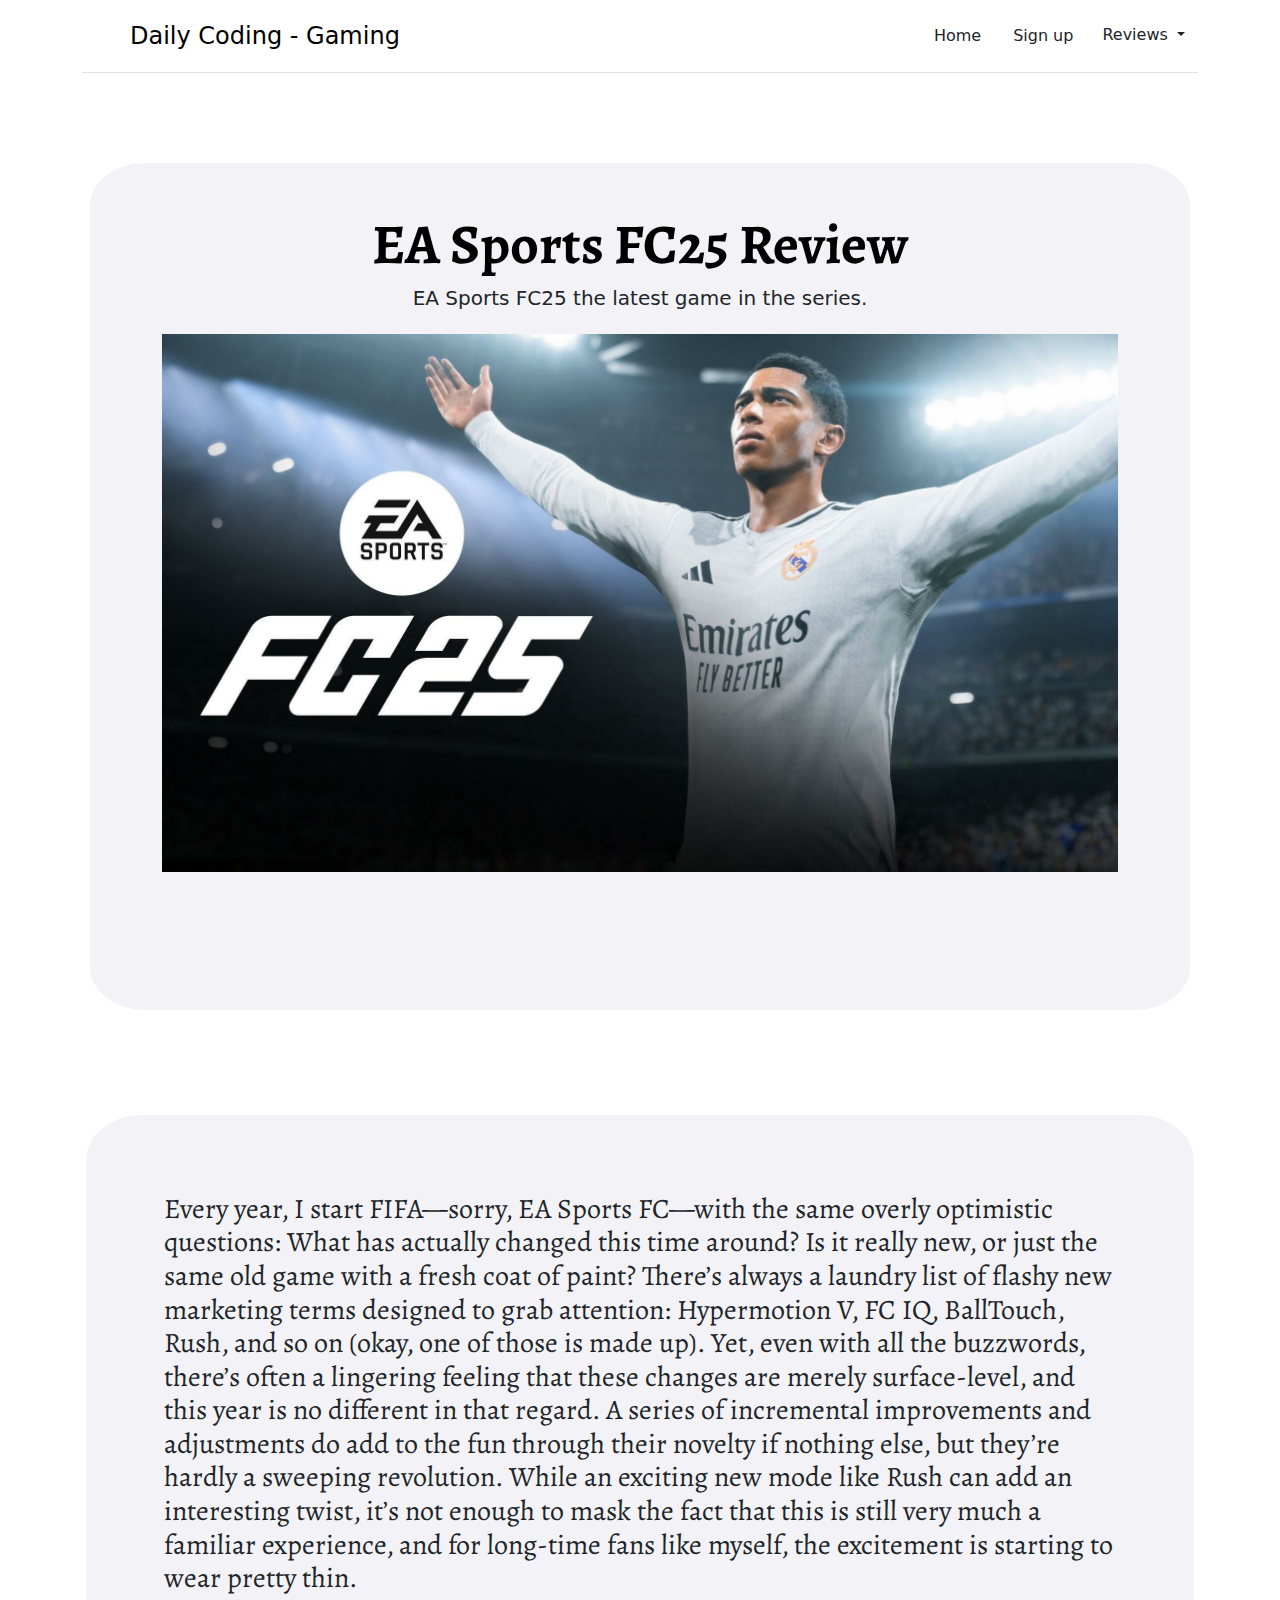
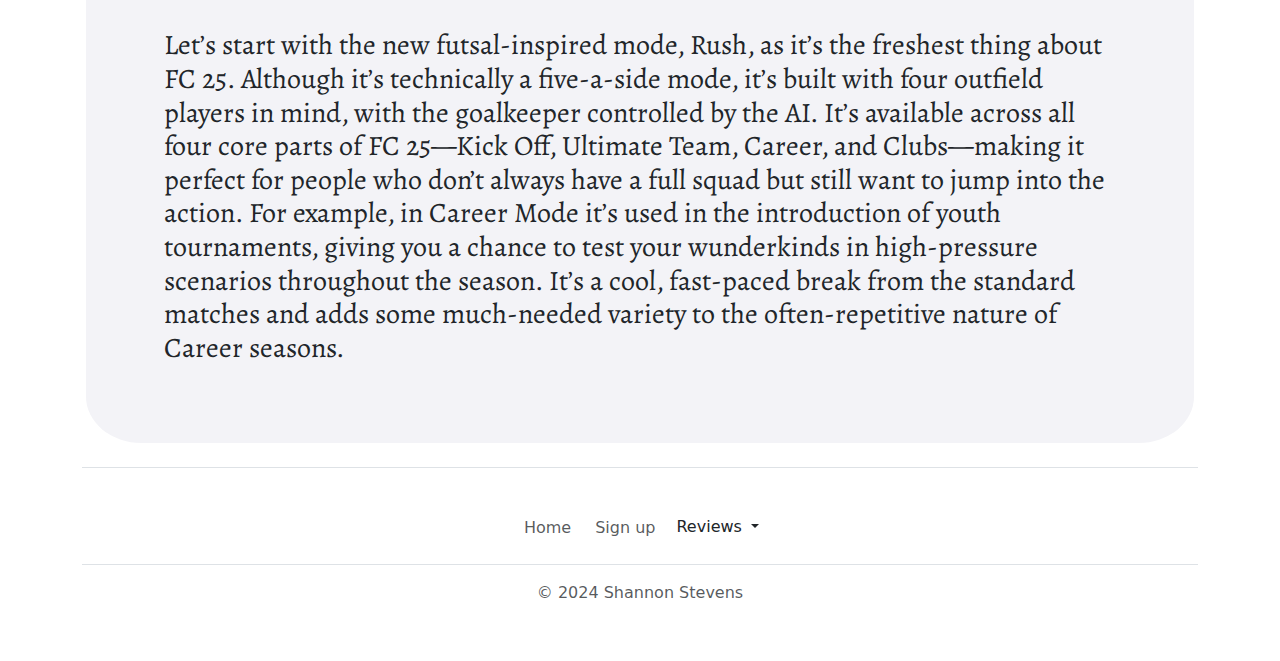
<file: fc25.html>
<!DOCTYPE html>
<html lang="en">
<head>
    <meta charset="UTF-8">
    <meta name="viewport" content="width=device-width, initial-scale=1.0">
    <title>EA Sports FC25</title>
    <link href="https://cdn.jsdelivr.net/npm/bootstrap@5.3.3/dist/css/bootstrap.min.css" 
    rel="stylesheet" integrity="sha384-QWTKZyjpPEjISv5WaRU9OFeRpok6YctnYmDr5pNlyT2bRjXh0JMhjY6hW+ALEwIH" 
    crossorigin="anonymous">
    <link rel="preconnect" href="https://fonts.googleapis.com">
    <link rel="preconnect" href="https://fonts.gstatic.com" crossorigin>
    <link href="https://fonts.googleapis.com/css2?family=Alegreya&display=swap" rel="stylesheet">
    <link rel="stylesheet" href="./style.css">
</head>
<body>
    <section id="title" class="title">
        <div class="container">
            <header class="d-flex flex-wrap justify-content-center py-3 mb-4 border-bottom ">
              <a href="#" class="d-flex align-items-center mb-3 mb-md-0 me-md-auto link-body-emphasis text-decoration-none">
                <svg class="bi me-2" width="40" height="32"><use xlink:href="#bootstrap"></use></svg>
                <span class="fs-4">Daily Coding - Gaming</span>
              </a>
              <ul class="nav nav-pills " class="buttons">
                <li class="nav-item"><a href="index.html" class="nav-link text-dark">Home</a></li>
                <li class="nav-item"><a href="./signup.html" class="nav-link text-dark">Sign up</a></li>
                <li class="nav-item dropdown">
                  <div class="dropdown">
                    <button class="btn btn dropdown-toggle" type="button" data-bs-toggle="dropdown" aria-expanded="false">
                      Reviews
                    </button>
                    <ul class="dropdown-menu">
                      <li><a class="dropdown-item" href="./ops.html">black ops 6 </a></li>
                      <li><a class="dropdown-item" href="./horizon.html">Horizon Zero Dawn</a></li>
                      <li><a class="dropdown-item" href="./silent.html">Silent Hill 2</a></li>
                      <li><a class="dropdown-item" href="./turismo.html">Gran Turismo 7</a></li>
                      <li><a class="dropdown-item" href="./fc25.html">EA Sports FC25</a></li>
                      <li><a class="dropdown-item" href="./boulder.html">Baldurs Gate 3</a></li>
                    </ul>
                  </div>
              </ul>
            </header>
          </div>
    </section>
    <section class="top">
        <div class="px-4 pt-5 my-5 text-center">
            <h1 class="display-4 fw-bold text-body-emphasis">EA Sports FC25 Review</h1>
            <div class="col-lg-6 mx-auto">
              <h2 class="lead mb-4 ">EA Sports FC25 the latest game in the series.</h2>
            </div>
            <div class="overflow-hidden" style="max-height: 80vh;">
              <div class="container px-5">
                <img src="./images/fc25.png" class="img-fluid" alt="...">
              </div>
            </div>
          </div>
    </section>
    <div class="container" class="hclass3">
        <div class="d-flex flex-wrap justify-content-left py-3 mb-4 border-bottom px-1">
            <h3 class="pclass">Every year, I start FIFA—sorry, EA Sports FC—with the same overly 
                optimistic questions: What has actually changed this time around? Is it really new, 
                or just the same old game with a fresh coat of paint? There’s always a laundry list 
                of flashy new marketing terms designed to grab attention: Hypermotion V, FC IQ, 
                BallTouch, Rush, and so on (okay, one of those is made up). Yet, even with all the 
                buzzwords, there’s often a lingering feeling that these changes are merely surface-level, 
                and this year is no different in that regard. A series of incremental improvements and 
                adjustments do add to the fun through their novelty if nothing else, but they’re hardly a 
                sweeping revolution. While an exciting new mode like Rush can add an interesting twist, 
                it’s not enough to mask the fact that this is still very much a familiar experience, 
                and for long-time fans like myself, the excitement is starting to wear pretty thin. <br>
                <br>
                Let’s start with the new futsal-inspired mode, Rush, as it’s the freshest thing about 
                FC 25. Although it’s technically a five-a-side mode, it’s built with four outfield players 
                in mind, with the goalkeeper controlled by the AI. It’s available across all four core 
                parts of FC 25—Kick Off, Ultimate Team, Career, and Clubs—making it perfect for people who 
                don’t always have a full squad but still want to jump into the action. For example, in 
                Career Mode it’s used in the introduction of youth tournaments, giving you a chance to 
                test your wunderkinds in high-pressure scenarios throughout the season. It’s a cool, 
                fast-paced break from the standard matches and adds some much-needed variety to the 
                often-repetitive nature of Career seasons.     
            </h3>
        </div>
    </div>
    <section id="bottom" class="bottom">
        <div class="container">
          <footer class="py-3 my-4">
            <ul class="nav justify-content-center border-bottom pb-3 mb-3">
                <li class="nav-item"><a href="index.html" class="nav-link px-3 text-body-secondary">Home</a></li>
                <li class="nav-item"><a href="./signup.html" class="nav-link px-2 text-body-secondary">Sign up</a></li>
                <li class="nav-item dropdown">
                    <div class="dropdown">
                      <button class="btn btn dropdown-toggle" type="button" data-bs-toggle="dropdown" aria-expanded="false">
                        Reviews
                      </button>
                      <ul class="dropdown-menu">
                        <li><a class="dropdown-item" href="./ops.html">black ops 6 </a></li>
                        <li><a class="dropdown-item" href="./horizon.html">Horizon Zero Dawn</a></li>
                        <li><a class="dropdown-item" href="./silent.html">Silent Hill 2</a></li>
                        <li><a class="dropdown-item" href="./turismo.html">Gran Turismo 7</a></li>
                        <li><a class="dropdown-item" href="./fc25.html">EA Sports FC25</a></li>
                        <li><a class="dropdown-item" href="./boulder.html">Baldurs Gate 3</a></li>
                      </ul>
                    </div>
            </ul>
            <p class="text-center text-body-secondary">© 2024 Shannon Stevens</p>
          </footer>
        </div>
      </section>
    <script src="https://cdn.jsdelivr.net/npm/bootstrap@5.3.3/dist/js/bootstrap.bundle.min.js" 
    integrity="sha384-YvpcrYf0tY3lHB60NNkmXc5s9fDVZLESaAA55NDzOxhy9GkcIdslK1eN7N6jIeHz" 
    crossorigin="anonymous"></script>
</body>
</html>
</file>
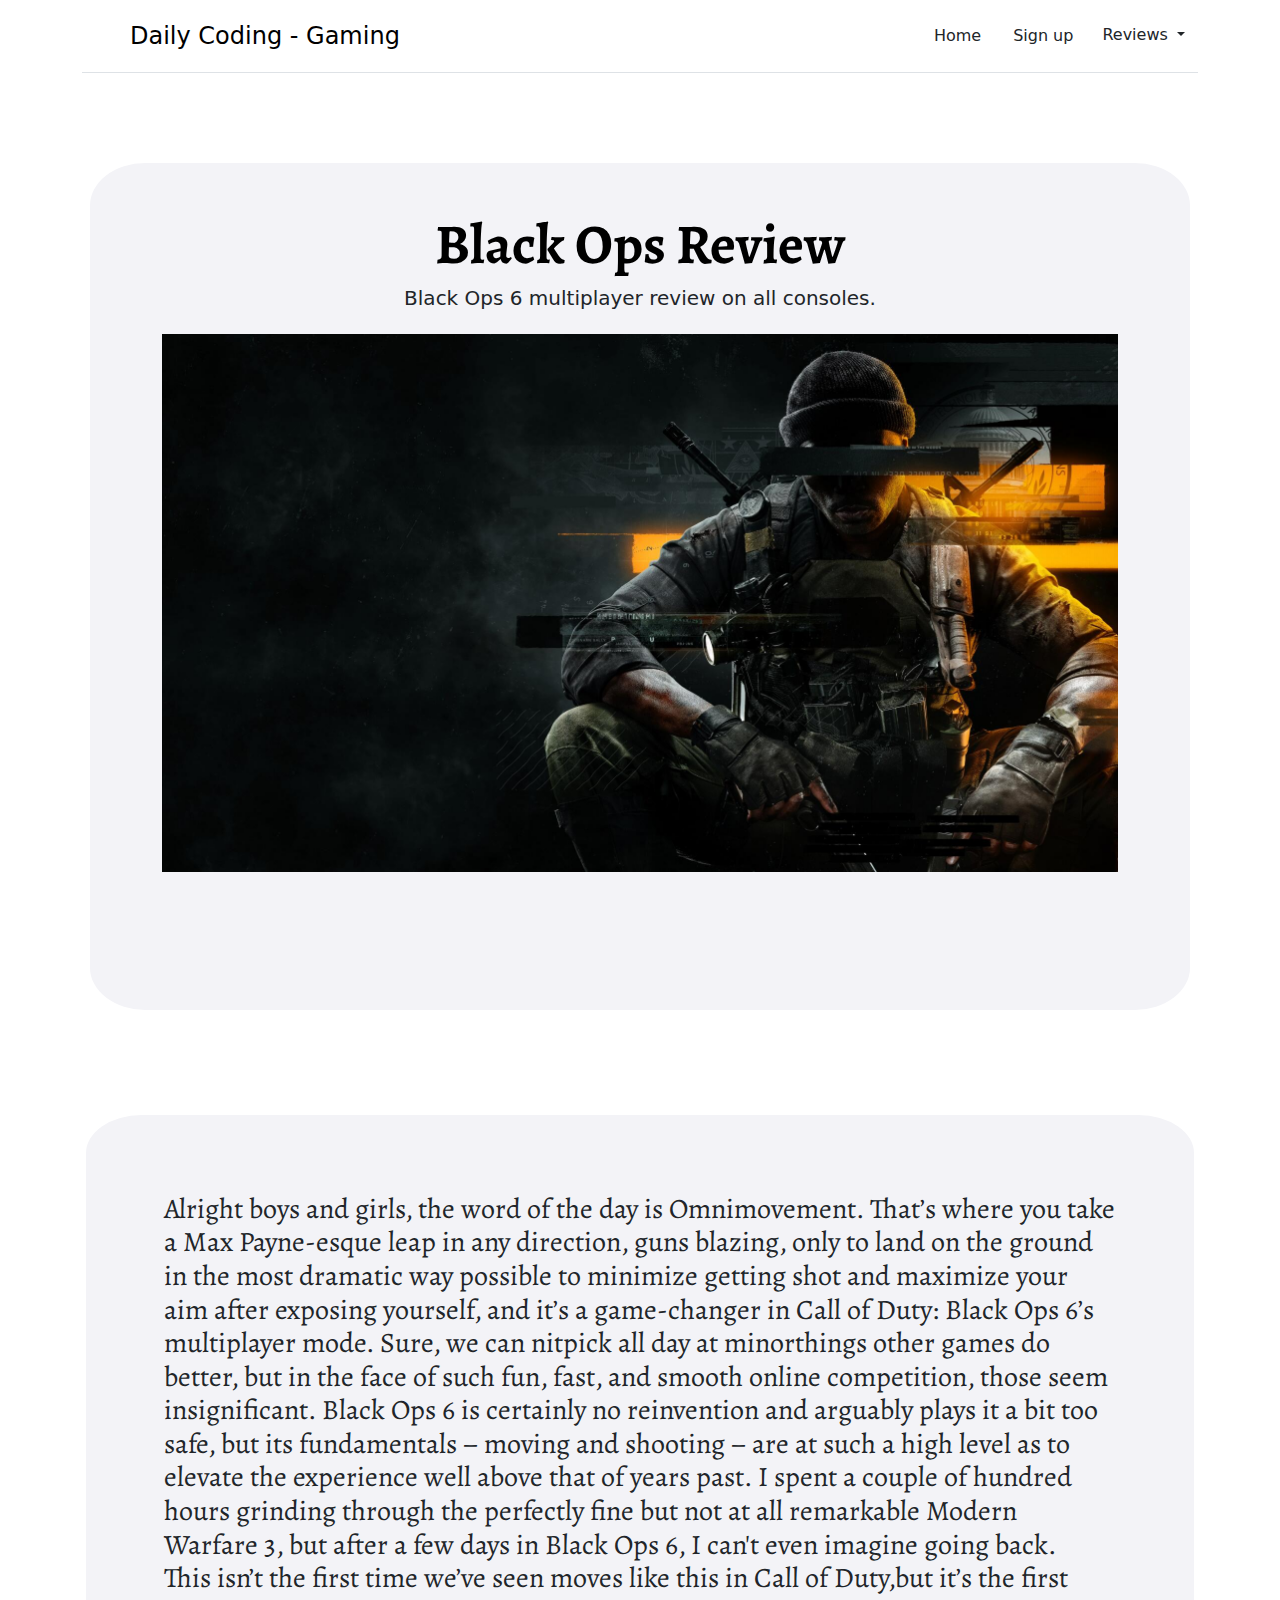
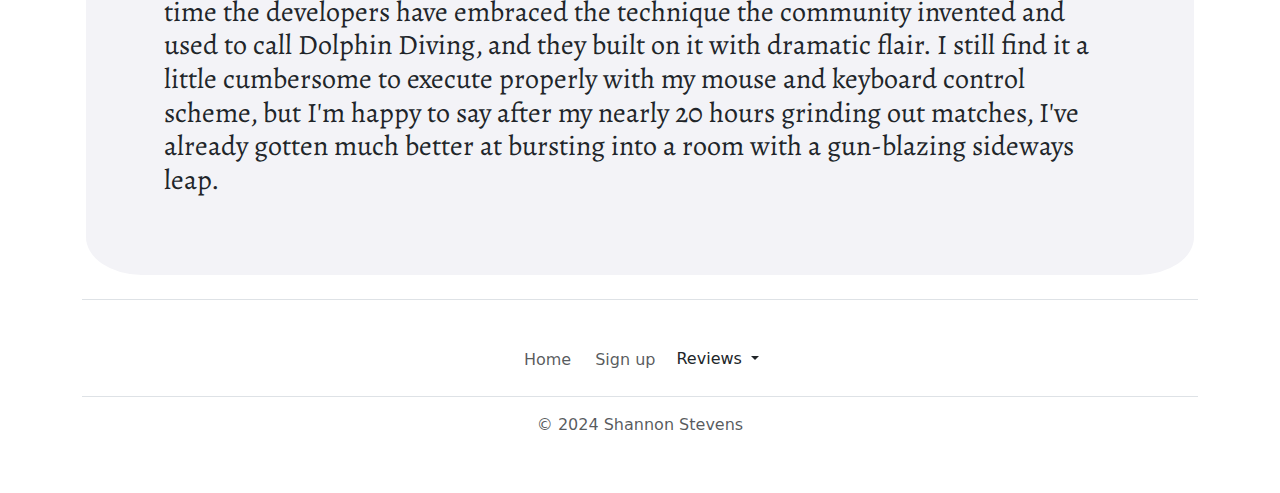
<file: ops.html>
<!DOCTYPE html>
<html lang="en">
<head>
    <meta charset="UTF-8">
    <meta name="viewport" content="width=device-width, initial-scale=1.0">
    <title>Black Ops 6</title>
    <link href="https://cdn.jsdelivr.net/npm/bootstrap@5.3.3/dist/css/bootstrap.min.css" 
    rel="stylesheet" integrity="sha384-QWTKZyjpPEjISv5WaRU9OFeRpok6YctnYmDr5pNlyT2bRjXh0JMhjY6hW+ALEwIH" 
    crossorigin="anonymous">
    <link rel="preconnect" href="https://fonts.googleapis.com">
    <link rel="preconnect" href="https://fonts.gstatic.com" crossorigin>
    <link href="https://fonts.googleapis.com/css2?family=Alegreya&display=swap" rel="stylesheet">
    <link rel="stylesheet" href="./style.css">
</head>
<body>
  <section id="title" class="title">
    <div class="container">
        <header class="d-flex flex-wrap justify-content-center py-3 mb-4 border-bottom ">
          <a href="#" class="d-flex align-items-center mb-3 mb-md-0 me-md-auto link-body-emphasis text-decoration-none">
            <svg class="bi me-2" width="40" height="32"><use xlink:href="#bootstrap"></use></svg>
            <span class="fs-4">Daily Coding - Gaming</span>
          </a>
          <ul class="nav nav-pills " class="buttons">
            <li class="nav-item"><a href="./index.html" class="nav-link text-dark">Home</a></li>
            <li class="nav-item"><a href="./signup.html" class="nav-link text-dark">Sign up</a></li>
            <li class="nav-item dropdown">
              <div class="dropdown">
                <button class="btn btn dropdown-toggle" type="button" data-bs-toggle="dropdown" aria-expanded="false">
                  Reviews
                </button>
                <ul class="dropdown-menu">
                  <li><a class="dropdown-item" href="./ops.html">black ops 6 </a></li>
                  <li><a class="dropdown-item" href="./horizon.html">Horizon Zero Dawn</a></li>
                  <li><a class="dropdown-item" href="./silent.html">Silent Hill 2</a></li>
                  <li><a class="dropdown-item" href="./turismo.html">Gran Turismo 7</a></li>
                  <li><a class="dropdown-item" href="./fc25.html">EA Sports FC25</a></li>
                   <li><a class="dropdown-item" href="./boulder.html">Baldurs Gate 3</a></li>
                </ul>
              </div>
          </ul>
        </header>
      </div>
</section>  
    <section class="top">
        <div class="px-4 pt-5 my-5 text-center">
            <h1 class="display-4 fw-bold text-body-emphasis">Black Ops Review</h1>
            <div class="col-lg-6 mx-auto">
              <h2 class="lead mb-4 ">Black Ops 6 multiplayer review on all consoles.</h2>
            </div>
            <div class="overflow-hidden" style="max-height: 80vh;">
              <div class="container px-5">
                <img src="./images/ops.png" class="img-fluid" alt="...">
              </div>
            </div>
          </div>
    </section>
    <div class="container" class="hclass3">
        <div class="d-flex flex-wrap justify-content-left py-3 mb-4 border-bottom px-1">
            <h3 class="pclass">Alright boys and girls, the word of the day is Omnimovement. That’s where you 
                take a Max Payne-esque leap in any direction, guns blazing, only to land on the 
                ground in the most dramatic way possible to minimize getting shot and maximize 
                your aim after exposing yourself, and it’s a game-changer in Call of Duty: Black Ops 6’s 
                multiplayer mode. Sure, we can nitpick all day at minorthings other games do better, 
                but in the face of such fun, fast, and smooth online competition, those seem insignificant. 
                Black Ops 6 is certainly no reinvention and arguably plays it a bit too safe, but its 
                fundamentals – moving and shooting – are at such a high level as to elevate the experience 
                well above that of years past. I spent a couple of hundred hours grinding through the perfectly 
                fine but not at all remarkable Modern Warfare 3, but after a few days in Black Ops 6, I can't 
                even imagine going back. <br>
                This isn’t the first time we’ve seen moves like this in Call of Duty,but it’s the first time 
                the developers have embraced the technique the community invented and used to call Dolphin 
                Diving, and they built on it with dramatic flair. I still find it a little cumbersome to execute 
                properly with my mouse and keyboard control scheme, but I'm happy to say after my nearly 20 
                hours grinding out matches, I've already gotten much better at bursting into a room with a 
                gun-blazing sideways leap.
            </h3>
        </div>
    </div>
    <section id="bottom" class="bottom">
      <div class="container">
        <footer class="py-3 my-4">
          <ul class="nav justify-content-center border-bottom pb-3 mb-3">
              <li class="nav-item"><a href="index.html" class="nav-link px-3 text-body-secondary">Home</a></li>
              <li class="nav-item"><a href="./signup.html" class="nav-link px-2 text-body-secondary">Sign up</a></li>
              <li class="nav-item dropdown">
                  <div class="dropdown">
                    <button class="btn btn dropdown-toggle" type="button" data-bs-toggle="dropdown" aria-expanded="false">
                      Reviews
                    </button>
                    <ul class="dropdown-menu">
                      <li><a class="dropdown-item" href="./ops.html">black ops 6 </a></li>
                      <li><a class="dropdown-item" href="./horizon.html">Horizon Zero Dawn</a></li>
                      <li><a class="dropdown-item" href="./silent.html">Silent Hill 2</a></li>
                      <li><a class="dropdown-item" href="./turismo.html">Gran Turismo 7</a></li>
                      <li><a class="dropdown-item" href="./fc25.html">EA Sports FC25</a></li>
                      <li><a class="dropdown-item" href="./boulder.html">Baldurs Gate 3</a></li>
                    </ul>
                  </div>
          </ul>
          <p class="text-center text-body-secondary">© 2024 Shannon Stevens</p>
        </footer>
      </div>
    </section>
    <script src="https://cdn.jsdelivr.net/npm/bootstrap@5.3.3/dist/js/bootstrap.bundle.min.js" 
    integrity="sha384-YvpcrYf0tY3lHB60NNkmXc5s9fDVZLESaAA55NDzOxhy9GkcIdslK1eN7N6jIeHz" 
    crossorigin="anonymous"></script>
</body>
</html>
</file>
<file: style.css>
.gradient-background {
  background: linear-gradient(300deg, #b6b8b6, #726a6a, #b6b8b6);
  background-size: 180% 180%;
  animation: gradient-animation 18s ease infinite;
  padding: 7% ;
  height: 100vh;
  
  }

  @keyframes gradient-animation {
    0% {
      background-position: 0% 50%;
    }
    50% {
      background-position: 100% 50%;
    }
    100% {
      background-position: 0% 50%;
    }
}


.card{
    background-color: whitesmoke;
}

h1{
  font-family: "Alegreya", serif;
  font-optical-sizing: auto;
  font-weight: 500;
  font-style: normal;
}
h3{
    font-family: "Alegreya", serif;
    font-optical-sizing: auto;
    font-weight: 400;
    font-style: normal;
  }
.game{
    color: grey;
}

.img-h1 {
  text-align: center;
  height: 200px;
  width: 770px;
  overflow: auto;
  margin-bottom: 20px;
}
.second{
  padding: 7%;
}

.top{
  margin: 7%;
  background-color: rgb(243, 243, 247);
  padding-bottom: 7%;
  border-radius: 5%;
}

.pclass{
  background-color: rgb(243, 243, 247);
  padding-bottom: 7%;
  border-radius: 5%;
  padding: 7%;
}

.hclass3{
  margin: 7%;
  background-color: rgb(243, 243, 247);
  padding-bottom: 7%;
  border-radius: 5%
}
</file>
